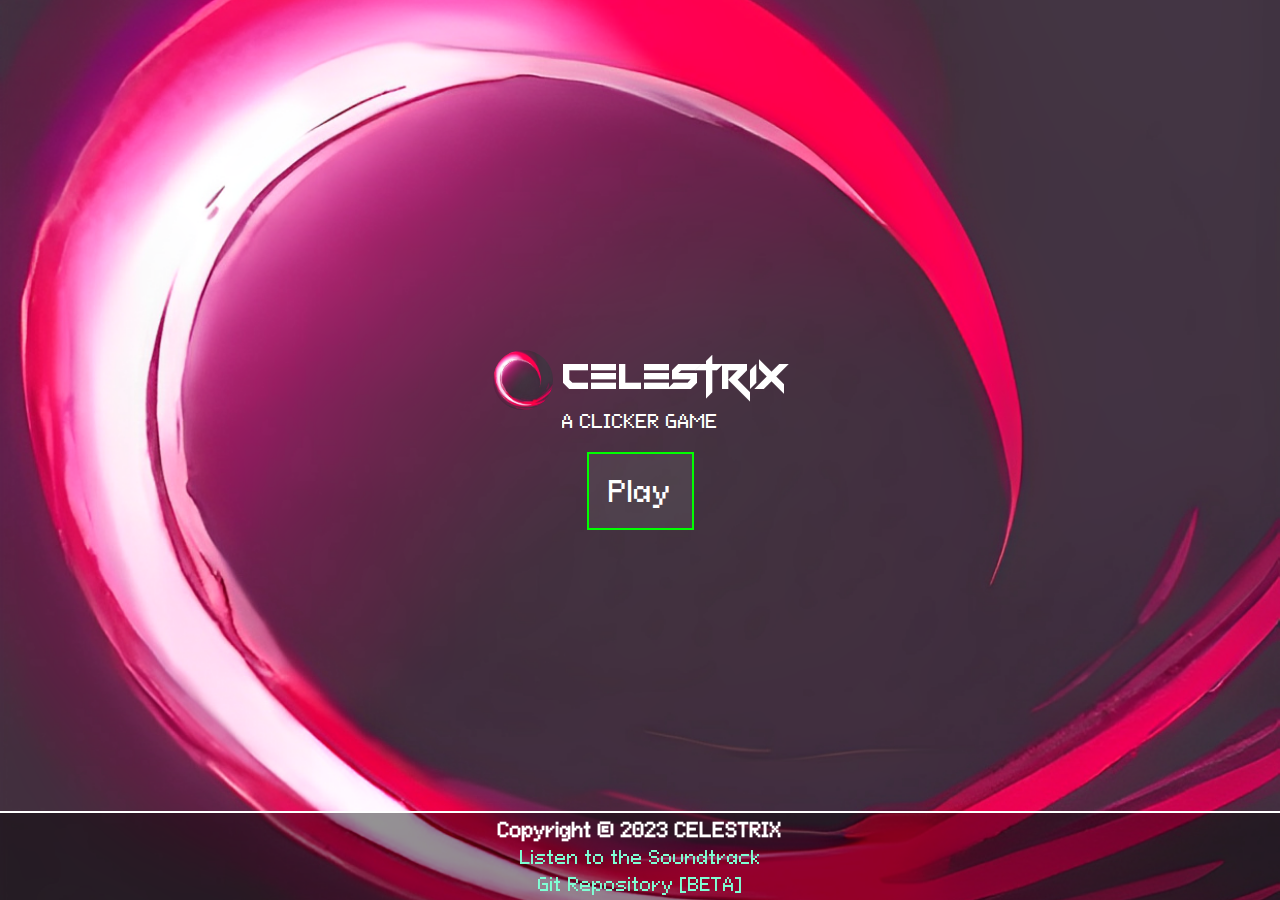
<file: index.html>
<!DOCTYPE html>
<html lang="en">
	<head>
		<meta charset="UTF-8" />
		<meta http-equiv="X-UA-Compatible" content="IE=edge" />
		<meta name="viewport" content="width=device-width, initial-scale=1.0" />
		<title>CELESTRIX</title>

		<link rel="stylesheet" href="style.css" />
		<link
			rel="shortcut icon"
			href="celestrix-favicon.png?v=2"
			type="image/png"
		/>
	</head>
	<body>
		<!--
		<div class="topnav">
			<a id="title">CELESTRIX</a>
			<a href="#typesomething">???</a>
			<a href="#contact">Contact</a>
			<a href="#about">About</a>
		</div>
	-->
		<div class="center">
			<div class="tl">
				<img src="celestrix.png" class="logo" />
				<h1 id="title">CELESTRIX</h1>
			</div>
			<p id="desc"><br /><br /><br /></p>
			<button id="play" onclick="location.href='game/game.html'">Play</button>
		</div>
		<footer>
			<h3>Copyright &copy; 2023 CELESTRIX</h3>
			<p>
				<a href="https://www.youtube.com/watch?v=g6hY7dB54bc" target="_blank"
					>Listen to the Soundtrack</a
				>
			</p>
			<p>
				<a href="https://github.com/Someone68/CELESTRIX" target="_blank"
					>Git Repository [BETA]</a
				>
			</p>
		</footer>
		<script src="script.js"></script>
	</body>
</html>
</file>
<file: style.css>
@font-face {
	font-family: pixelfont;
	src: url("pixel.ttf");
}

@font-face {
	font-family: titlefont;
	src: url("titlefont.woff");
}

* {
	padding: 0;
	margin: 0;
	box-sizing: border-box;
	font-family: pixelfont;
}

html,
body {
	height: 100vh;
	width: 100%;
}

body {
	background: url("celestrix.png"), #433544;
	background-size: cover;
	background-repeat: no-repeat;
	background-position: center;
	background-attachment: fixed;
	color: white;
}

.center {
	position: absolute;
	top: 50%;
	left: 50%;
	transform: translate(-50%, -50%);
	text-align: center;
}

.logo {
	width: 60px;
	height: 60px;
	margin-right: 10px;
	border-radius: 50%;
}

.tl {
	display: flex;
	align-items: center;
	text-align: center;
	width: 100%;
}

#title {
	font-size: 50px;
	width: 100%;
	font-family: titlefont;
	font-weight: lighter;
}

#desc {
	font-size: 18px;
}

button {
	font-size: 28px;
	margin: 20px;
	padding: 20px;
	border: 2px solid lime;
	outline: none;
	cursor: pointer;
	background: rgba(128, 128, 128, 0.197);
	color: white;
	transition-duration: 0.3s;
}

button:hover {
	margin: 10px;
	padding: 30px;
}

footer {
	position: fixed;
	bottom: 0;
	width: 100%;
	text-align: center;
	color: white;
	background: rgba(0, 0, 0, 0.419);
	border-top: 2px solid white;
}

footer * {
	margin: 5px;
}

a {
	text-decoration: none;
	color: aquamarine;
	font-size: 17.5px;
}

a:hover {
	text-decoration: underline;
	color: white;
}
</file>
